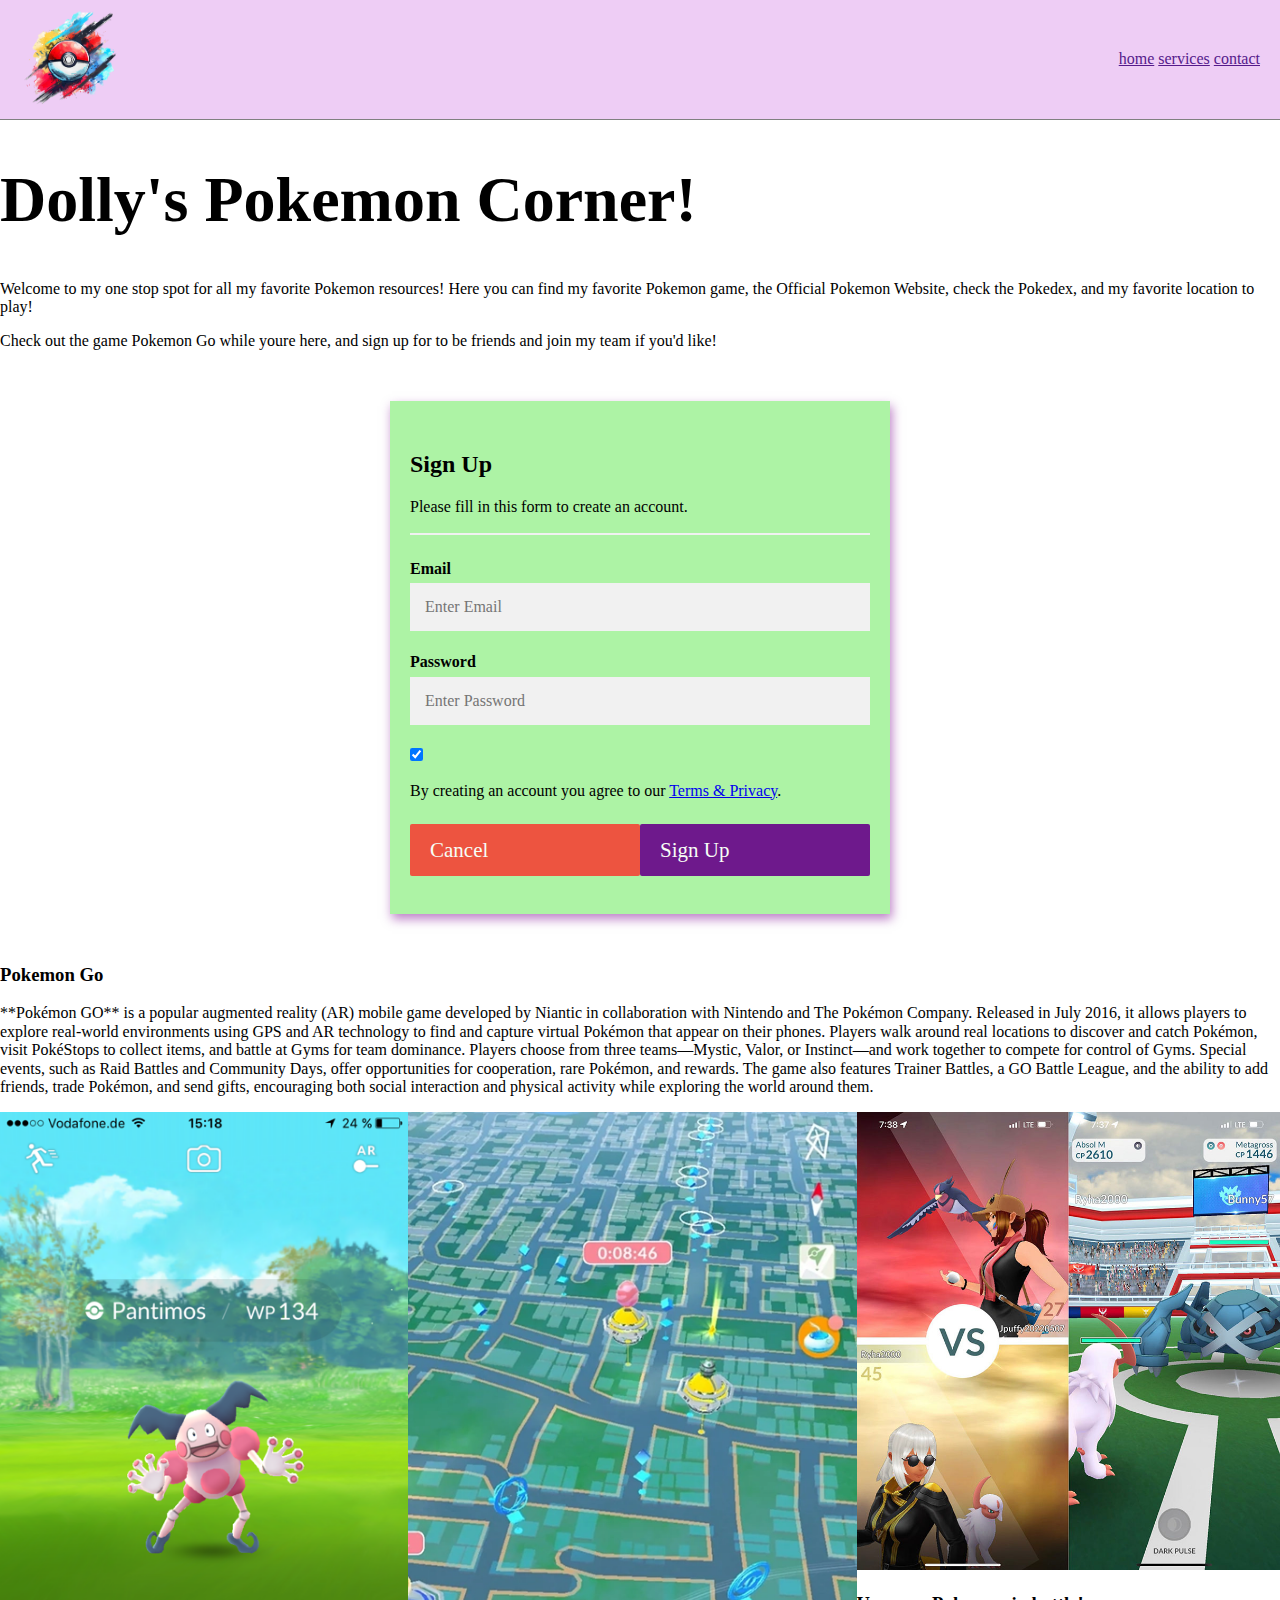
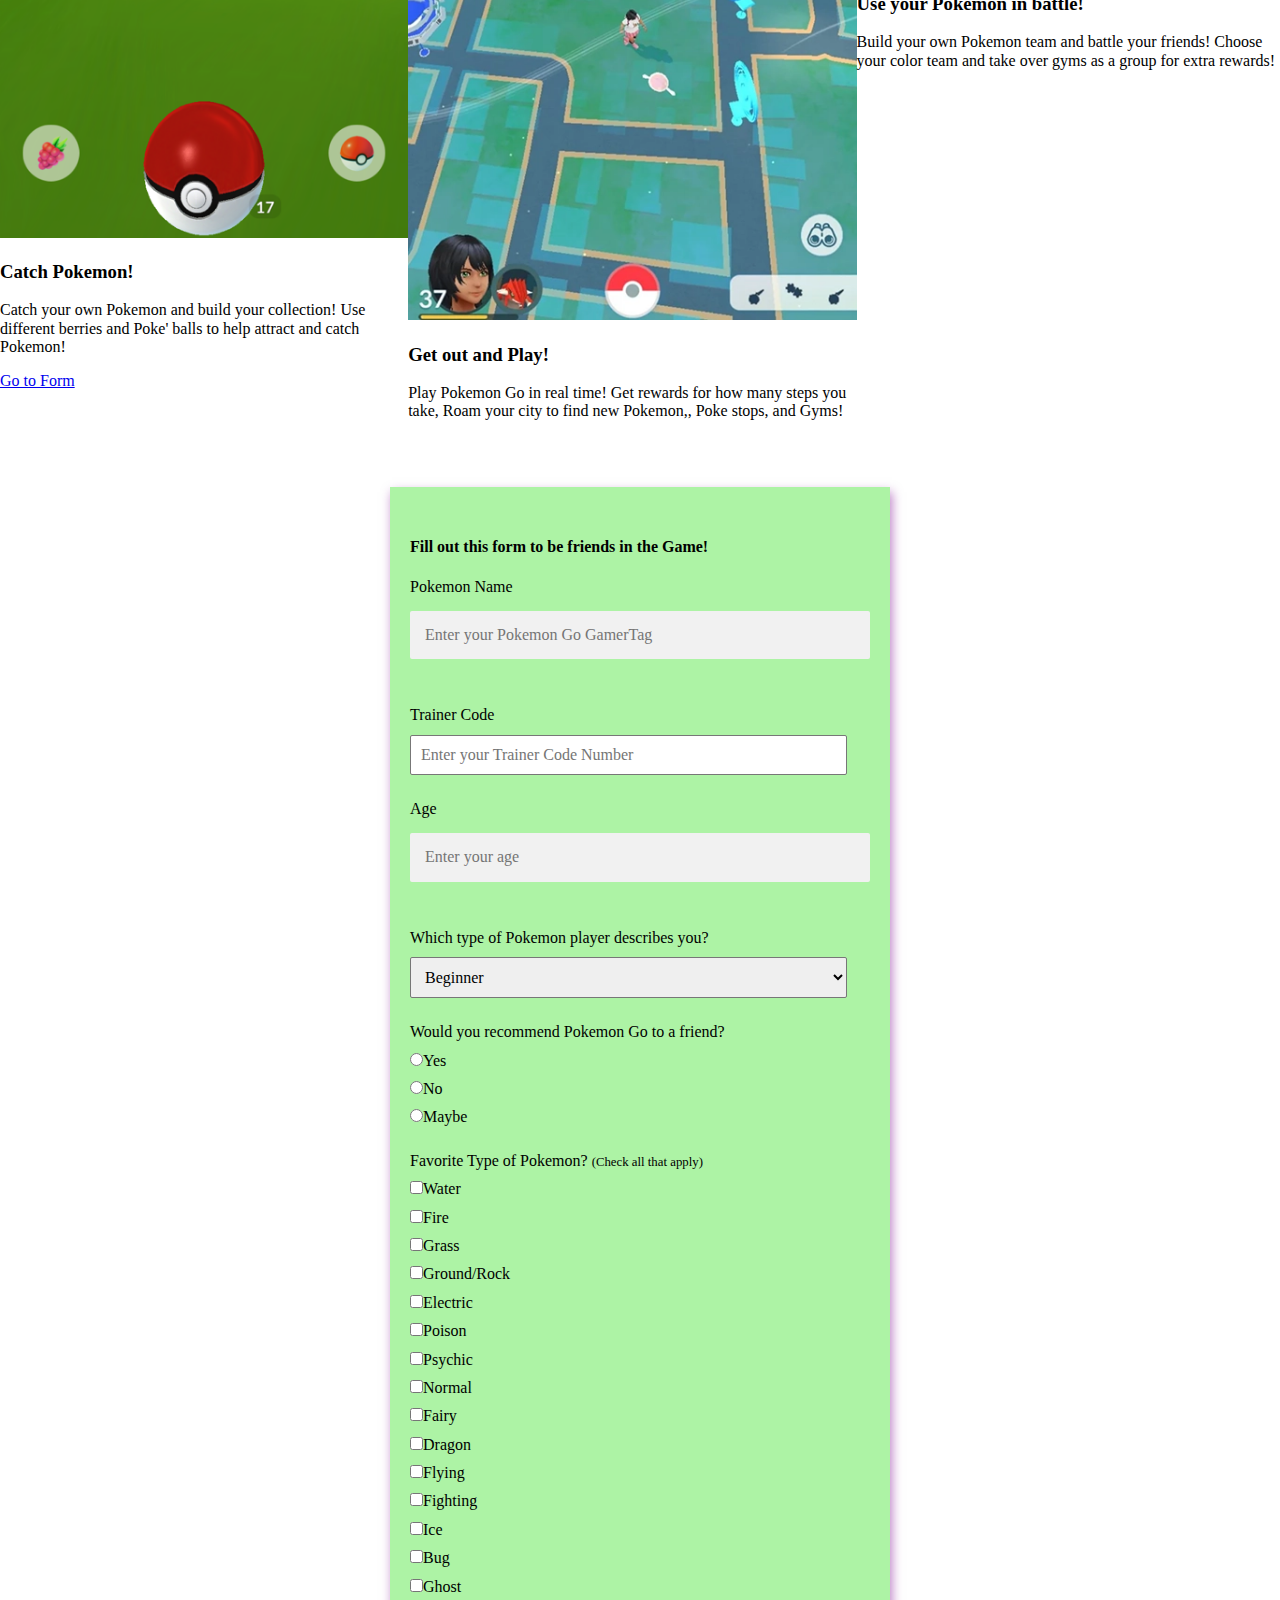
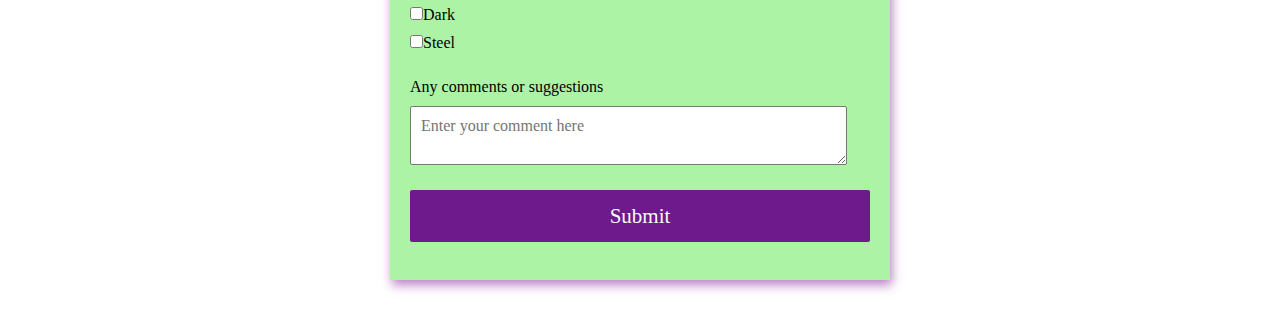
<file: index.html>
<!doctype html>
<html class="no-js" lang="en">
  <head>
    <meta charset="utf-8">
    <title>Dolly's Pokemon Corner</title>
    <meta name="description" content="This site will serve as my form warehouse">
    <meta name="viewport" content="width=device-width, initial-scale=1">
    <meta property="og:title" content="">
    <meta property="og:type" content="">
    <meta property="og:url" content="">
    <meta property="og:image" content="">
    <link rel="manifest" href="site.webmanifest">
    <link rel="apple-touch-icon" href="icon.png">
    <!-- Place favicon.ico in the root directory -->
    <link rel="stylesheet" href="css/normalize.css">
    <link rel="stylesheet" href="css/main.css">
    <meta name="theme-color" content="#fafafa">
  </head>
  <body>
    <!-- Place your site's HTML here -->
    <header>
      <img class="logo" src="./img/paint-splat-pokeball.png" alt="zebra logo">
      <nav class="main-nav">
        <a href=''>home</a>
        <a href=''>services</a>
        <a href=''>contact</a>
      </nav>
      <div class="mobile-nav-wrapper">
        <a href="javascript:void(0);" class="icon" onclick="myFunction()">
          <img src="./img/menu-icon-yellow.png" alt="menu-button" />
        </a>
        <nav id="myLinks" class="mobile-main-nav">
          <a href="">About</a>
          <a href="">Contact</a>
          <a href="">Work</a>
        </nav>
    </header>
    <main class="" zebra-forms-main>
      <h1>Dolly's Pokemon Corner!</h1>
      <p>Welcome to my one stop spot for all my favorite Pokemon resources! Here you can find my favorite Pokemon game, the Official Pokemon Website, check the Pokedex, and my favorite location to play!</p>
      <p>Check out the game Pokemon Go while youre here, and sign up for to be friends and join my team if you'd like!</p>
      <form action="thankyou.html">
        <div class="zebracontainer">
          <h2>Sign Up</h2>
          <p>Please fill in this form to create an account.</p>
          <hr>
          <label for="email">
            <b>Email</b>
          </label>
          <input id="email" type="text" placeholder="Enter Email" name="email" required>
          <label for="psw">
            <b>Password</b>
          </label>
          <input type="password" placeholder="Enter Password" name="psw" required>
          <label>
            <input type="checkbox" checked="checked" name="remember" Remember me>
          </label>
          <p>By creating an account you agree to our <a href="#"> Terms & Privacy</a>. </p>
          <div class="form-buttons">
            <button type="button" class="cancelbtn">Cancel</button>
            <button type="submit" class="signupbtn">Sign Up</button>
          </div>
        </div>
      </form>
    </main>
    <!DOCTYPE html>
    <html lang="en">
      <head>
        <meta charset="UTF-8">
        <meta http-equiv="X-UA-Compatible" content="IE=edge">
        <meta name="viewport" content="width=device-width, initial-scale=1.0">
        <title> Dolly's Pokemon Corner! </title>
      </head>
      <body>
        <h3>Pokemon Go</h3>
        <p>**Pokémon GO** is a popular augmented reality (AR) mobile game developed by Niantic in collaboration with Nintendo and The Pokémon Company. Released in July 2016, it allows players to explore real-world environments using GPS and AR technology to find and capture virtual Pokémon that appear on their phones. Players walk around real locations to discover and catch Pokémon, visit PokéStops to collect items, and battle at Gyms for team dominance. Players choose from three teams—Mystic, Valor, or Instinct—and work together to compete for control of Gyms. Special events, such as Raid Battles and Community Days, offer opportunities for cooperation, rare Pokémon, and rewards. The game also features Trainer Battles, a GO Battle League, and the ability to add friends, trade Pokémon, and send gifts, encouraging both social interaction and physical activity while exploring the world around them.</p>
        <main class="zebra-forms-main">
          <div class="zebra-forms-items">
            <div class="zebra-form-item">
              <img src="./img/catch-mrmime.png" alt="">
              <h3>Catch Pokemon!</h3>
              <p>Catch your own Pokemon and build your collection! Use different berries and Poke' balls to help attract and catch Pokemon!</p>
              <a href="#my-form">Go to Form</a>
            </div>
            <div class="zebra-form-item">
              <img src="./img/poke-go-citymap-view.webp" alt="">
              <h3>Get out and Play!</h3>
              <p>Play Pokemon Go in real time! Get rewards for how many steps you take, Roam your city to find new Pokemon,, Poke stops, and Gyms!</p>
            </div>
            <div class="zebra-form-item">
              <img src="./img/battlescene.jpg" alt="">
              <h3>Use your Pokemon in battle!</h3>
              <p>Build your own Pokemon team and battle your friends! Choose your color team and take over gyms as a group for extra rewards!</p>
            </div>
          </div>
          <!-- Create Form -->
          <form id="form">
            <!-- Details -->
            <div class="form-control">
              <h4>Fill out this form to be friends in the Game!</h4>
              <label for="name" id="label-name"> Pokemon Name </label>
              <!-- Input Type GamerTag -->
              <input type="text" id="name" placeholder="Enter your Pokemon Go GamerTag" />
            </div>
            <!-- Input Type Trainer Code-->
            <div class="form-control">
              <label for="email" id="label-email"> Trainer Code </label>
              <input type="Trainer Code" id="email" placeholder="Enter your Trainer Code Number" />
            </div>
            <div class="form-control">
              <label for="age" id="label-age"> Age </label>
              <!-- Input Type Text -->
              <input type="text" id="age" placeholder="Enter your age" />
            </div>
            <div class="form-control">
              <label for="role" id="label-role"> Which type of Pokemon player describes you? </label>
              <!-- Dropdown options -->
              <select name="role" id="role">
                <option value="student">Beginner</option>
                <option value="intern">Casual</option>
                <option value="professional"> Serious </option>
                <option value="other">Other</option>
              </select>
            </div>
            <div class="form-control">
              <label> Would you recommend Pokemon Go to a friend? </label>
              <!-- Input Type Radio Button -->
              <label for="recommed-1">
                <input type="radio" id="recommed-1" name="recommed">Yes </input>
              </label>
              <label for="recommed-2">
                <input type="radio" id="recommed-2" name="recommed">No </input>
              </label>
              <label for="recommed-3">
                <input type="radio" id="recommed-3" name="recommed">Maybe </input>
              </label>
            </div>
            <div class="form-control">
              <label>Favorite Type of Pokemon? <small>(Check all that apply)</small>
              </label>
              <!-- Input Type Checkbox -->
              <label for="inp-1">
                <input type="checkbox" name="inp">Water </input>
              </label>
              <label for="inp-2">
                <input type="checkbox" name="inp">Fire </input>
              </label>
              <label for="inp-3">
                <input type="checkbox" name="inp">Grass </input>
              </label>
              <label for="inp-4">
                <input type="checkbox" name="inp">Ground/Rock </input>
              </label>
              <label for="inp-5">
                <input type="checkbox" name="inp">Electric </input>
              </label>
              <label for="inp-6">
                <input type="checkbox" name="inp">Poison </input>
              </label>
              <label for="inp-7">
                <input type="checkbox" name="inp">Psychic </input>
              </label>
              <label for="inp-7">
                <input type="checkbox" name="inp">Normal </input>
              </label>
              <label for="inp-7">
                <input type="checkbox" name="inp">Fairy </input>
              </label>
              <label for="inp-7">
                <input type="checkbox" name="inp">Dragon </input>
              </label>
              <label for="inp-7">
                <input type="checkbox" name="inp">Flying </input>
              </label>
              <label for="inp-7">
                <input type="checkbox" name="inp">Fighting </input>
              </label>
              <label for="inp-7">
                <input type="checkbox" name="inp">Ice </input>
              </label>
              <label for="inp-7">
                <input type="checkbox" name="inp">Bug </input>
              </label>
              <label for="inp-7">
                <input type="checkbox" name="inp">Ghost </input>
              </label>
              <label for="inp-7">
                <input type="checkbox" name="inp">Dark </input>
              </label>
              <label for="inp-7">
                <input type="checkbox" name="inp">Steel </input>
              </label>
            </div>
            <div class="form-control">
              <label for="comment"> Any comments or suggestions </label>
              <!-- multi-line text input control -->
              <textarea name="comment" id="comment" placeholder="Enter your comment here"></textarea>
            </div>
            <!-- Multi-line Text Input Control -->
            <button id="submit" type="button" value="submit"> Submit </button>
          </form>
      </body>
    </html>
    <script src="js/main.js"></script>
  </body>
  </div>
</html>
</file>
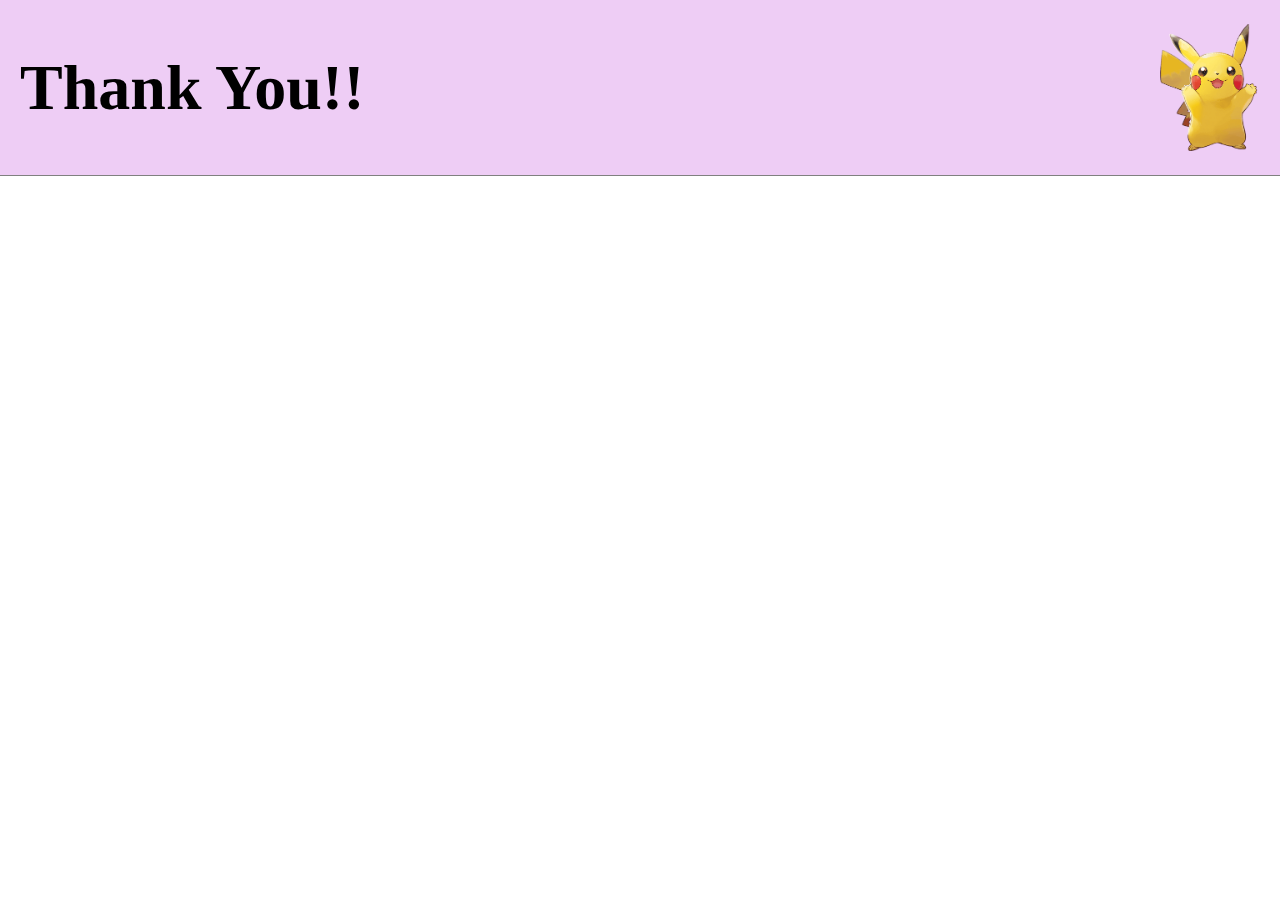
<file: thankyou.html>
<!doctype html>
<html class="no-js" lang="en">
  <head>
    <meta charset="utf-8">
    <title>Thank You Page</title>
    <meta name="description" content="This site will serve as my form warehouse">
    <meta name="viewport" content="width=device-width, initial-scale=1">
    <meta property="og:title" content="">
    <meta property="og:type" content="">
    <meta property="og:url" content="">
    <meta property="og:image" content="">
    <link rel="manifest" href="site.webmanifest">
    <link rel="apple-touch-icon" href="icon.png">
    <!-- Place favicon.ico in the root directory -->
    <link rel="stylesheet" href="css/normalize.css">
    <link rel="stylesheet" href="css/main.css">
    <meta name="theme-color" content="#fafafa">
  </head>
  <body>
    <!-- Place your site's HTML here -->
    <header>
      <h1>Thank You!!</h1>
      <img class="logo" src="./img/pikachu.png" alt="pikachu logo">
      <script src="js/main.js"></script>
  </body>
</html>
</file>
<file: css/main.css>
/* Place CSS styles here */


<style>
/* Styling the Body element 
i.e. Color, Font, Alignment */
body {
    background-color: #ad7dc2;
    font-family: Verdana;
    text-align: center;
}

/* Styling the Form (Color, Padding, Shadow) */
form {
    background-color: #adf3a5;
    max-width: 500px;
    margin: 50px auto;
    padding: 30px 20px;
    box-shadow: 2px 5px 10px rgba(124, 2, 143, 0.5);
}

/* Styling form-control Class */
.form-control {
    text-align: left;
    margin-bottom: 25px;
}

/* Styling form-control Label */
.form-control label {
    display: block;
    margin-bottom: 10px;
}

/* Styling form-control input, 
select, textarea */
.form-control input,
.form-control select,
.form-control textarea {
    border: 1px solid #777;
    border-radius: 2px;
    font-family: inherit;
    padding: 10px;
    display: block;
    width: 95%;
}

/* Styling form-control Radio 
button and Checkbox */
.form-control input[type="radio"],
.form-control input[type="checkbox"] {
    display: inline-block;
    width: auto;
}

/* Styling Button */
button {
    background-color: #05c46b;
    border: 1px solid #777;
    border-radius: 2px;
    font-family: inherit;
    font-size: 21px;
    display: block;
    width: 100%;
    margin-top: 50px;
    margin-bottom: 20px;
    
}
</style>





/* original code */

html {
  font-size: 16px;
  
}

header { 
  display: flex;
  align-items: center;
  justify-content: space-between;
  padding-left: 20px;
  padding-right: 20px;
  padding-bottom: 8px;
  padding-top: 8px;
  position: sticky;
  top: 0;
  background-color: #eecdf5;
  border-bottom: 1px solid #808080
}




@media (max-width: 999px) {
  .main-nav {
    display: none;
  }
}

.mobile-main-nav {
  display: none;
  flex-direction: column;
  align-items: center;
  background-color: #ffdd3f;
  position: absolute;
  top: 132px;
  left: 0;
  right: 0;
}

.mobile-main-nav a {
  padding: 8px;
}

@media (min-width: 1000px) {
  .mobile-nav-wrapper {
    display: none;
  }
}

h1 { 
  font-size: 2rem;
}
.zebra-forms-items {
  display: flex;

}

@media (min-width: 800px) {
  h1 {
    font-size: 4rem;
  }
}



img { 
  width: 100%
}

.logo {
    width: 100px;
}


h4 {
  size: 16px;
}

* {box-sizing: border-box}

/* Full-width input fields */
  input[type=text], input[type=password] {
  width: 100%;
  padding: 15px;
  margin: 5px 0 22px 0;
  display: inline-block;
  border: none;
  background: #f1f1f1;
}

input[type=text]:focus, input[type=password]:focus {
  background-color: #ddd;
  outline: none;
}

hr {
  border: 1px solid #f1f1f1;
  margin-bottom: 25px;
}

/* Set a style for all buttons */
button {
  background-color: #68028a;
  color: white;
  padding: 14px 20px;
  margin: 8px 0;
  border: none;
  cursor: pointer;
  width: 100%;
  opacity: 0.9;
  
}

button:hover {
  opacity:1;
}

.form-buttons {
  display: flex;
}

/* Extra styles for the cancel button */
.cancelbtn {
  padding: 14px 20px;
  background-color: #f44336;
}

/* cancel and signup buttons and add an equal width */
.cancelbtn, .signupbtn {
  display: flex;
}

/* Add padding to container elements */
.container {
  padding: 16px;
}



/* Change styles for cancel button and signup button on extra small screens */
@media screen and (max-width: 300px) {
  .cancelbtn, .signupbtn {
    width: 100%;
  }
}
</file>
